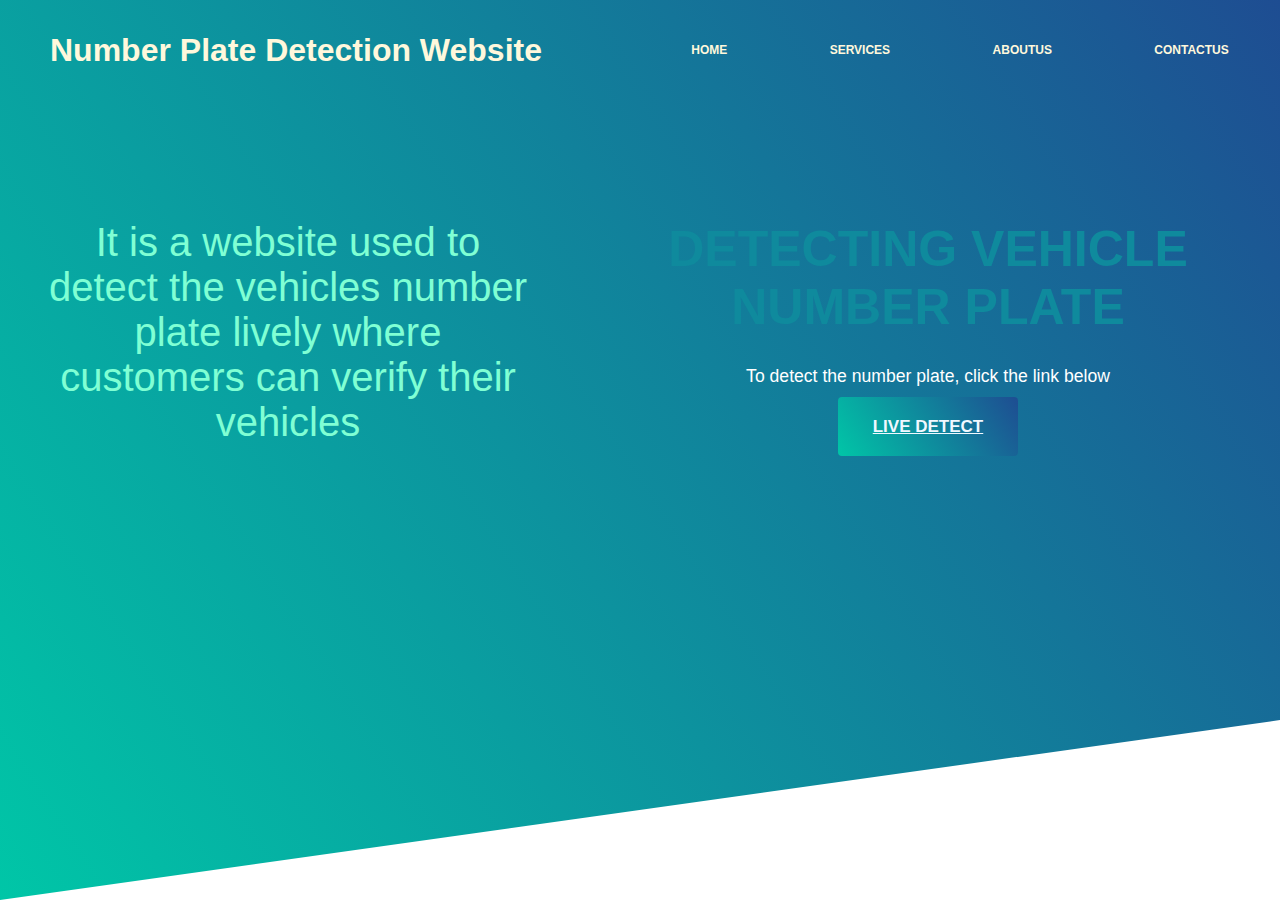
<file: NumberPlateDetect/Detect/templates/index.html>
<!DOCTYPE html>
<html>
<head>
 <title>Plate Detection</title>
<style>
*{
    margin: 0; padding:0; box-sizing: border-box;
   
}

.site-headers{
    width: 100%;
    height: 100vh;
    background: #0f8a9d;
    background: linear-gradient(57deg, #00C6A7 , #1E4D92 ); 
    clip-path: polygon(0% 0%, 100% 0%, 100% 80%, 0% 100%);

}


nav{
    width: 100%; height: 100px;
    /*background-color:  red;*/
    display: flex; color: cornsilk;
    
}

.logo{
    width: 50%;
    height: 100px;
}

.logo h1{
    line-height: 100px;
    padding-left: 50px;
    font-family: 'Montserrat', sans-serif;
}

.menu{
    width: 50%; height: 100px;font-family: 'Montserrat';
}

.menu ul{
    width: 100%;
    height: 100px;
    display: flex;
    flex-direction: row;
    justify-content: space-around;
    align-items:  center;
    font-family: 'Montserrat', sans-serif;
}

.menu ul li{
    list-style: none;
    font-size: 12px;
    font-weight: bold;
    text-transform: uppercase;
    font-family: 'Montserrat', sans-serif;
}

section{ display: flex;  }

.leftside { width: 45%; height: 400px; color: #ffffff;text-align: center; margin-top: 80px;padding: 40px;font-family: 'Montserrat', sans-serif;}

.leftside p{ text-align: center;
    color: aquamarine;
    font-size: 40px;
    font-weight: 200;
    font-family: 'Montserrat', sans-serif; }

.rightside{ width: 55%; height: 300px; color: white; text-align: center; margin-top: 80px; padding: 40px;font-family: 'Montserrat', sans-serif;}

.rightside h1{ text-align: center;
    color: #0f8a9d;
    font-size: 50px;
    font-weight: 900;
    text-transform: uppercase;
    font-family: 'Montserrat', sans-serif; } 

.rightside p {  
    font-size: 1.1rem; padding: 30px 0;font-family: 'Montserrat', sans-serif; }

.rightside a {   font-size: 17px;
    font-weight: 600;
    color: aliceblue;
    text-transform: uppercase;
    font-family: 'Montserrat', sans-serif;
    background: linear-gradient(57deg, #00C6A7 , #1E4D92 ); 
    border-radius: 4px 4px 4px 4px;
    padding: 20px 35px ; 
}



.rightside a:hover{
      background: linear-gradient(57deg, #1E4D92, #00C6A7 );   
}
   
</style>
</head>
<body>

<header class="site-headers">
 <nav>
  <div class="logo">
   <h1>Number Plate Detection Website</h1>
  </div>
  <div class="menu"> 
   <ul>
    <li>Home</li>
    <li>Services</li>
    <li>AboutUs</li>
    <li>ContactUs</li>
   </ul>
  </div>
 </nav>
 <section>
  <div class="leftside"> 
    <p> It is a website used to detect the vehicles number plate lively where customers can verify their vehicles
    </p>
  </div>
  <div class="rightside"> 
   <h1>Detecting Vehicle Number Plate </h1>
   <p>To detect the number plate, click the link below</p>
   <a href="{% url 'detectnumberplate' %}" >live detect</a>
  </div>
  
 </section>

</header>


</body>
</html>
</file>
